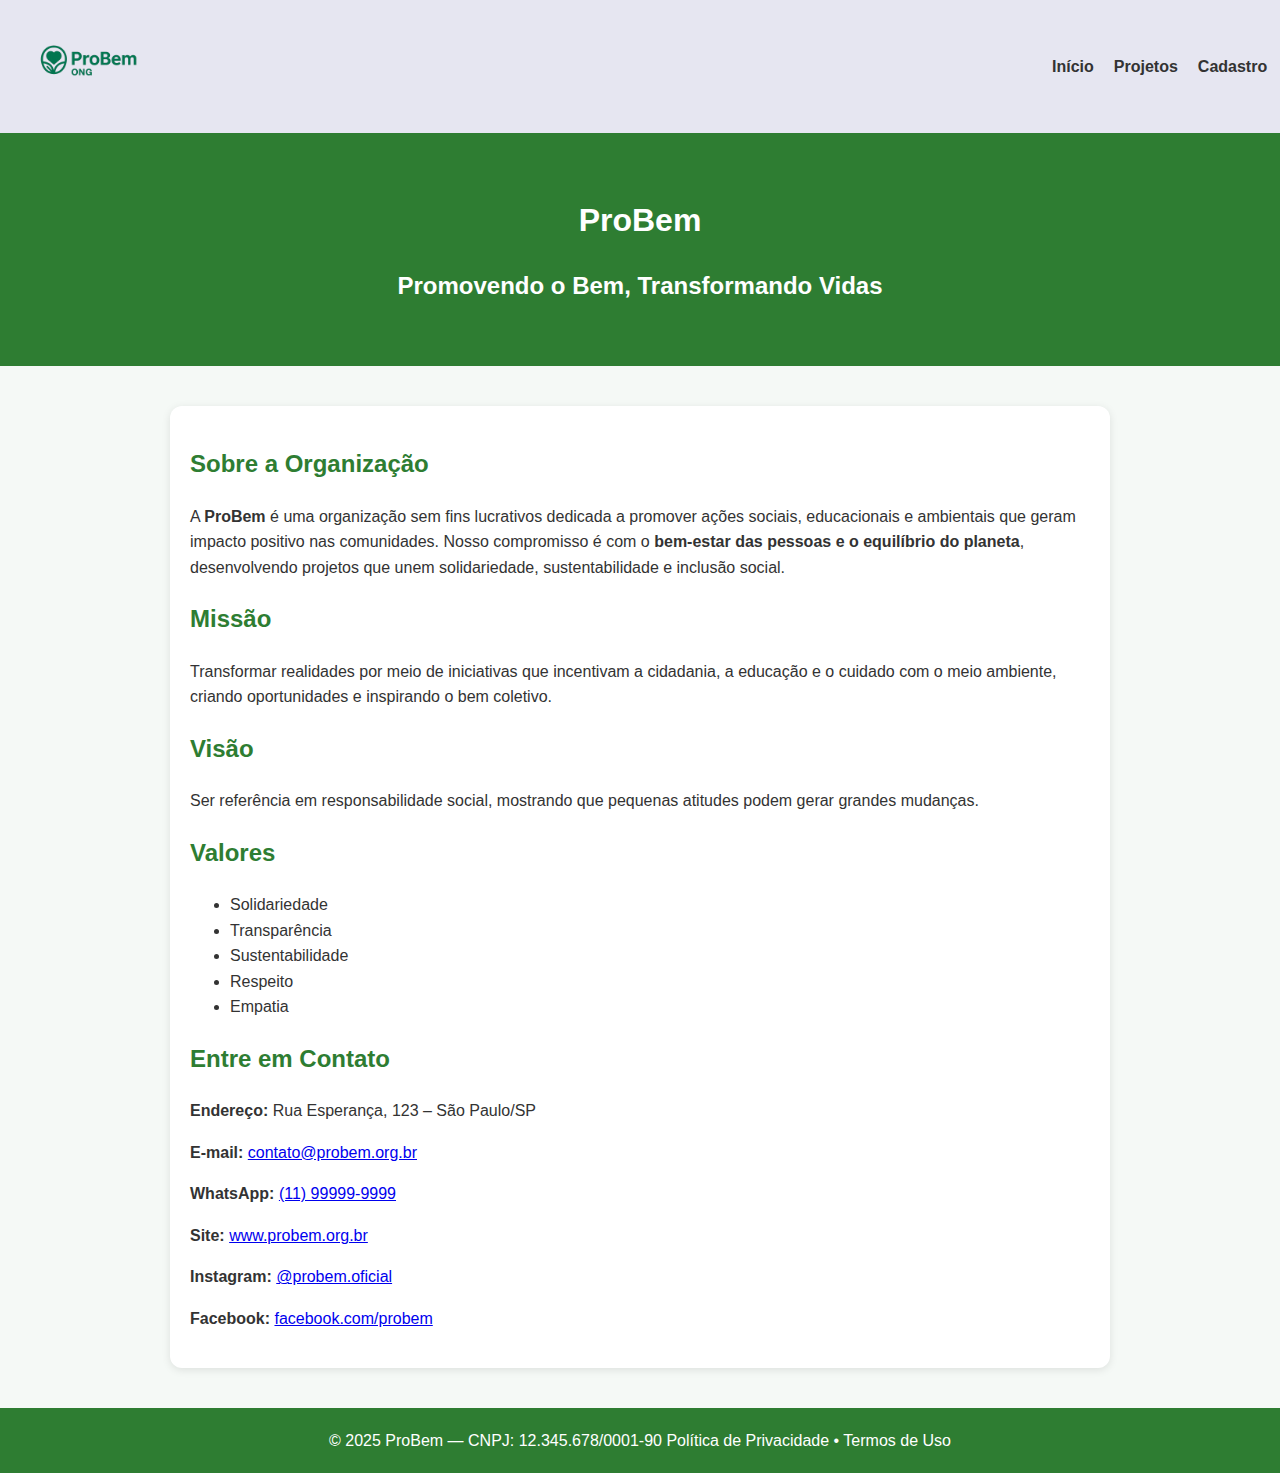
<file: Index.html>
<!DOCTYPE html>
<html lang="en">
<head>
    <meta charset="UTF-8">
    <meta name="viewport" content="width=device-width, initial-scale=1.0">
    <link rel="stylesheet" href="css/estilo.css">
    <title>Associação Esperança — Transformando Vidas</title>
</head>
<body>
   <header>
 
  <div class="caixa">
    <a href="Index.html">
      <img src="Imagens/logo.png" alt="Logo">
    </a>




    <!-- 🔹 Botão do menu hamburguer -->
    <div class="menu-hamburguer" id="btn-menu">
      <div class="linha"></div>
      <div class="linha"></div>
      <div class="linha"></div>
    </div>

    <nav class="menu" id="menu">
      <a href="Index.html">Início</a>
      <a href="projetos.html">Projetos</a>
      <a href="cadastro.html">Cadastro</a>
    </nav>
  </div>
</header>


 <main>
    <h1>ProBem</h1>
    <h2>Promovendo o Bem, Transformando Vidas</h2>
 </main>

  <section>
    <h2>Sobre a Organização</h2>
    <p>
      A <strong>ProBem</strong> é uma organização sem fins lucrativos dedicada a promover ações sociais, 
      educacionais e ambientais que geram impacto positivo nas comunidades. Nosso compromisso é com o 
      <strong>bem-estar das pessoas e o equilíbrio do planeta</strong>, desenvolvendo projetos que unem 
      solidariedade, sustentabilidade e inclusão social.
    </p>

    <h2>Missão</h2>
    <p>
      Transformar realidades por meio de iniciativas que incentivam a cidadania, a educação e o cuidado com 
      o meio ambiente, criando oportunidades e inspirando o bem coletivo.
    </p>

    <h2>Visão</h2>
    <p>
      Ser referência em responsabilidade social, mostrando que pequenas atitudes podem gerar grandes mudanças.
    </p>

    <h2>Valores</h2>
    <ul>
      <li>Solidariedade</li>
      <li>Transparência</li>
      <li>Sustentabilidade</li>
      <li>Respeito</li>
      <li>Empatia</li>
    </ul>

    
      <h2>Entre em Contato</h2>
      <p><strong>Endereço:</strong> Rua Esperança, 123 – São Paulo/SP</p>
      <p><strong>E-mail:</strong> <a href="mailto:contato@probem.org.br">contato@probem.org.br</a></p>
      <p> <strong>WhatsApp:</strong> <a href="https://wa.me/5511999999999" target="_blank">(11) 99999-9999</a></p>
      <p><strong>Site:</strong> <a href="https://www.probem.org.br" target="_blank">www.probem.org.br</a></p>
      <p><strong>Instagram:</strong> <a href="https://instagram.com/probem.oficial" target="_blank">@probem.oficial</a></p>
      <p><strong>Facebook:</strong> <a href="https://facebook.com/probem" target="_blank">facebook.com/probem</a></p>
  
  </section>












 <footer>
    
        © 2025 ProBem — CNPJ: 12.345.678/0001-90
        Política de Privacidade • Termos de Uso
   
    </footer>
    <script src="js/cadastro.js"></script>
</body>
</html>
</file>
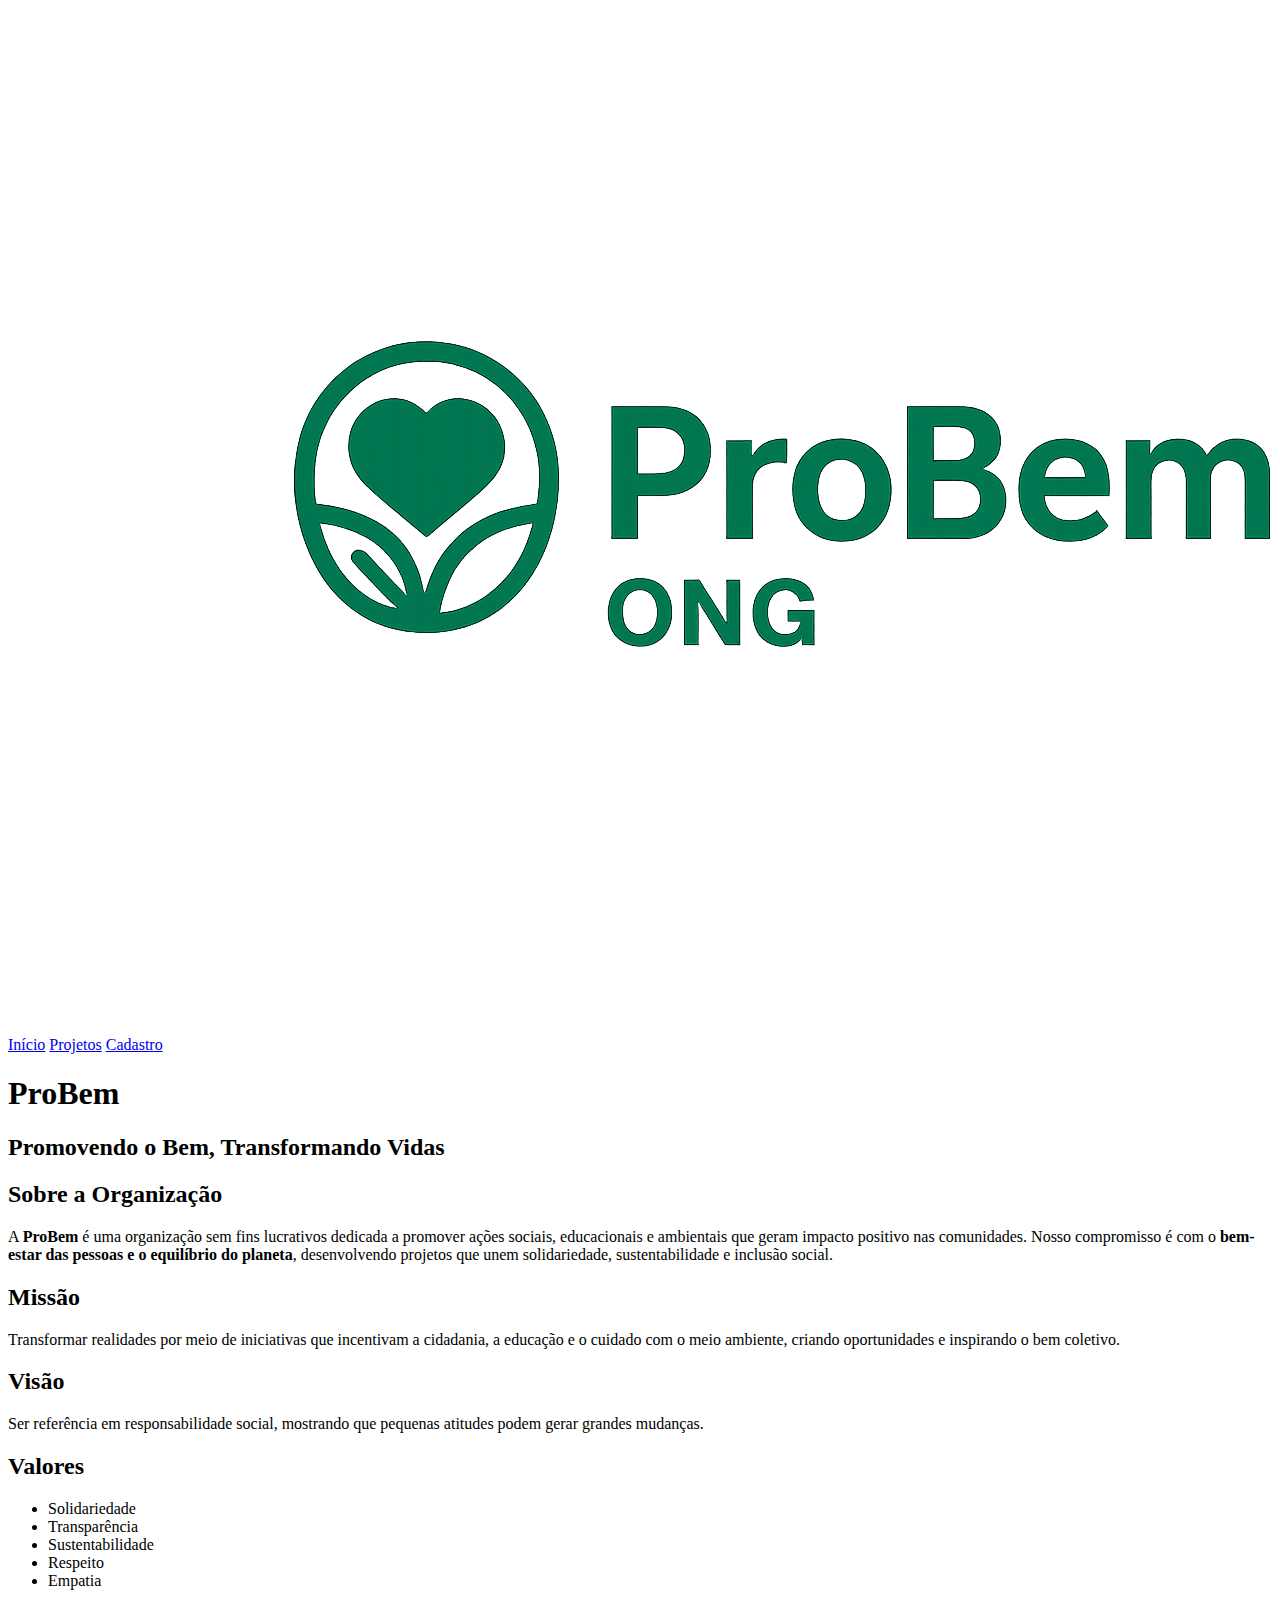
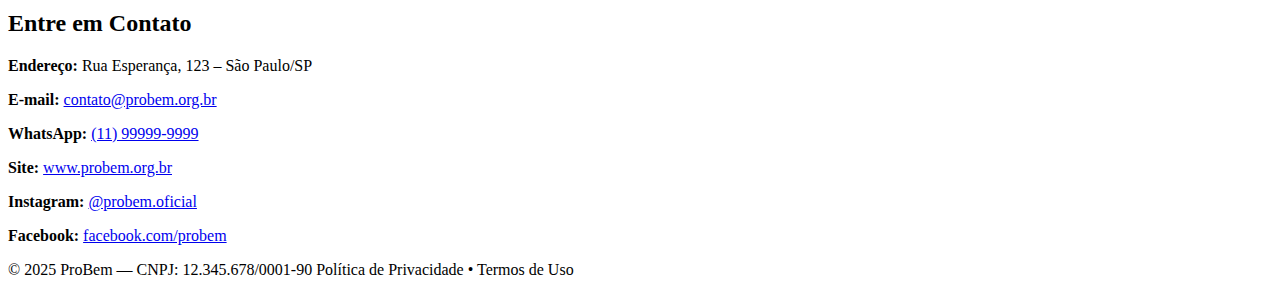
<file: Entrega 1/Index.html>
<!DOCTYPE html>
<html lang="en">
<head>
    <meta charset="UTF-8">
    <meta name="viewport" content="width=device-width, initial-scale=1.0">
    <title>Associação Esperança — Transformando Vidas</title>
</head>
<body>
<header>
  <div >
    <a href="Index.html">
      <img src="Imagens/logo.png" alt="probem">
    </a>

    <nav class="menu" >
      <a href="Index.html">Início</a>
      <a href="projetos.html">Projetos</a>
      <a href="cadastro.html">Cadastro</a>
    </nav>
  </div>
</header>


 <main>
    <h1>ProBem</h1>
    <h2>Promovendo o Bem, Transformando Vidas</h2>
 </main>

  <section>
    <h2>Sobre a Organização</h2>
    <p>
      A <strong>ProBem</strong> é uma organização sem fins lucrativos dedicada a promover ações sociais, 
      educacionais e ambientais que geram impacto positivo nas comunidades. Nosso compromisso é com o 
      <strong>bem-estar das pessoas e o equilíbrio do planeta</strong>, desenvolvendo projetos que unem 
      solidariedade, sustentabilidade e inclusão social.
    </p>

    <h2>Missão</h2>
    <p>
      Transformar realidades por meio de iniciativas que incentivam a cidadania, a educação e o cuidado com 
      o meio ambiente, criando oportunidades e inspirando o bem coletivo.
    </p>

    <h2>Visão</h2>
    <p>
      Ser referência em responsabilidade social, mostrando que pequenas atitudes podem gerar grandes mudanças.
    </p>

    <h2>Valores</h2>
    <ul>
      <li>Solidariedade</li>
      <li>Transparência</li>
      <li>Sustentabilidade</li>
      <li>Respeito</li>
      <li>Empatia</li>
    </ul>

    
      <h2>Entre em Contato</h2>
      <p><strong>Endereço:</strong> Rua Esperança, 123 – São Paulo/SP</p>
      <p><strong>E-mail:</strong> <a href="mailto:contato@probem.org.br">contato@probem.org.br</a></p>
      <p> <strong>WhatsApp:</strong> <a href="https://wa.me/5511999999999" target="_blank">(11) 99999-9999</a></p>
      <p><strong>Site:</strong> <a href="https://www.probem.org.br" target="_blank">www.probem.org.br</a></p>
      <p><strong>Instagram:</strong> <a href="https://instagram.com/probem.oficial" target="_blank">@probem.oficial</a></p>
      <p><strong>Facebook:</strong> <a href="https://facebook.com/probem" target="_blank">facebook.com/probem</a></p>
  
  </section>












 <footer>
    
        © 2025 ProBem — CNPJ: 12.345.678/0001-90
        Política de Privacidade • Termos de Uso
   
    </footer>
   
</body>
</html>
</file>
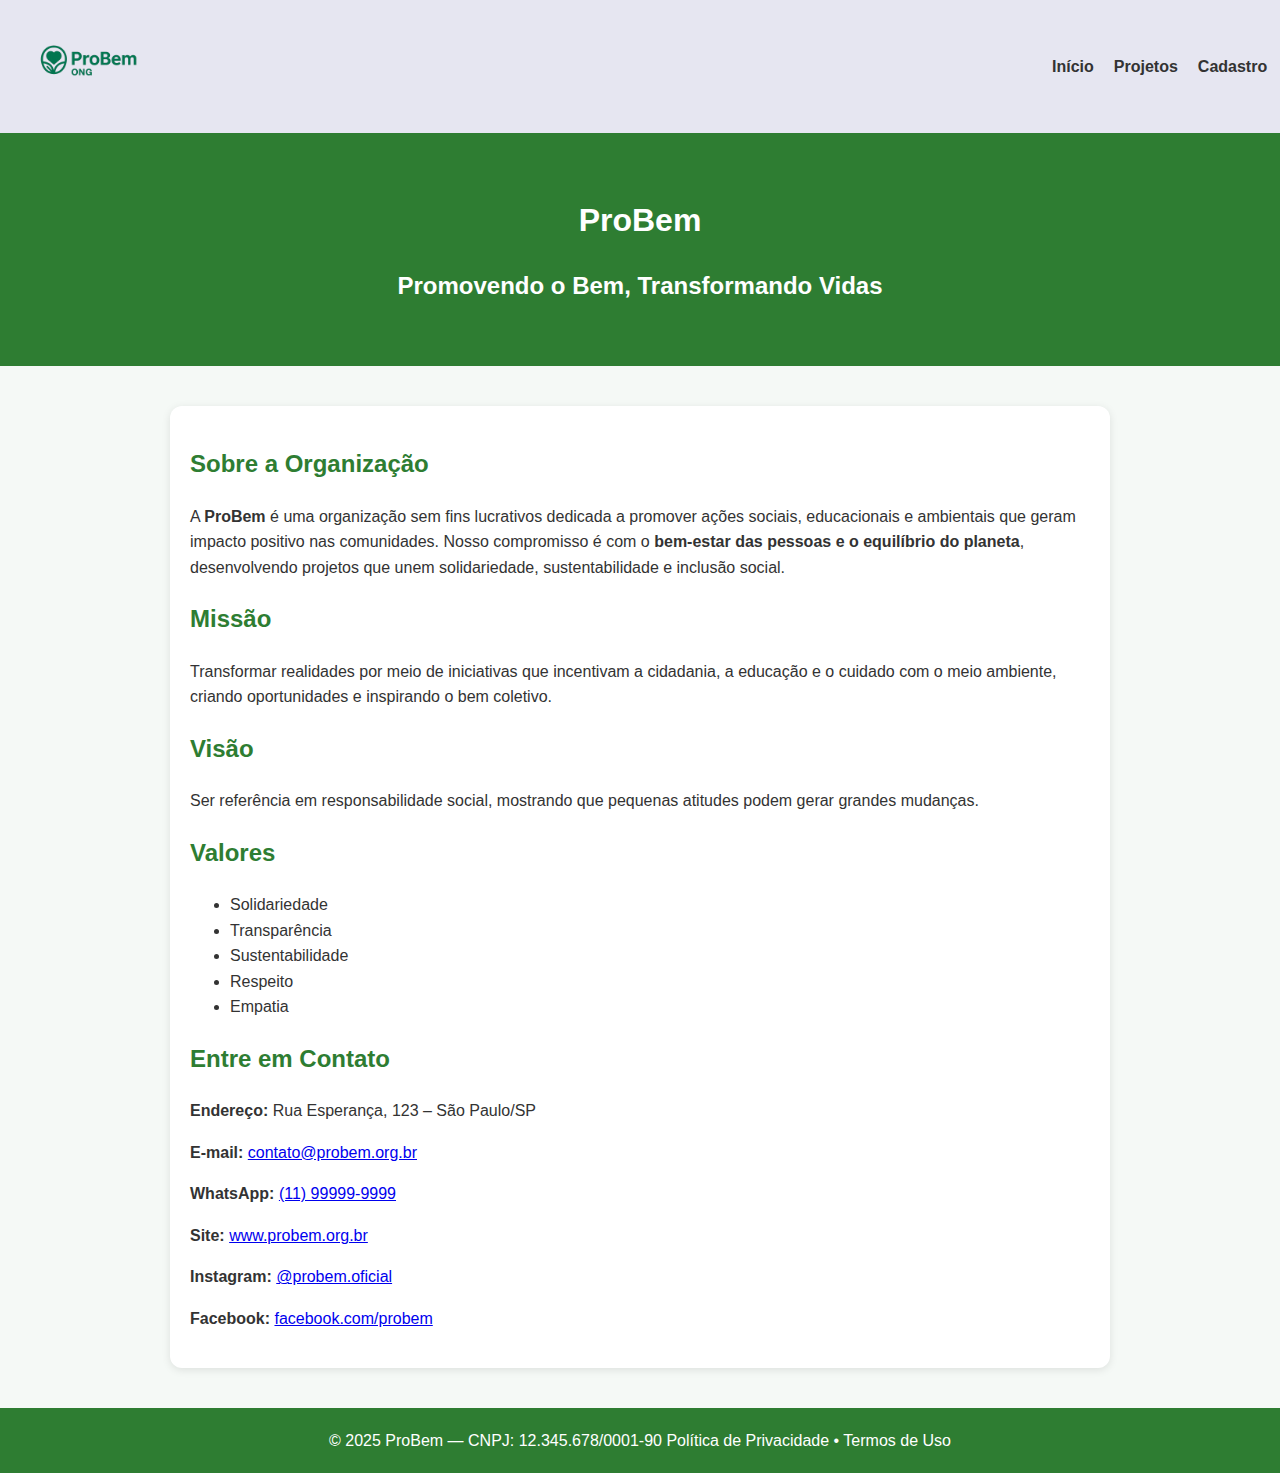
<file: Entrega 2/Index.html>
<!DOCTYPE html>
<html lang="en">
<head>
    <meta charset="UTF-8">
    <meta name="viewport" content="width=device-width, initial-scale=1.0">
    <link rel="stylesheet" href="css/estilo.css">
    <title>Associação Esperança — Transformando Vidas</title>
</head>
<body>
   <header>
 
  <div class="caixa">
    <a href="Index.html">
      <img src="Imagens/logo.png" alt="Logo">
    </a>




    <!-- 🔹 Botão do menu hamburguer -->
    <div class="menu-hamburguer" id="btn-menu">
      <div class="linha"></div>
      <div class="linha"></div>
      <div class="linha"></div>
    </div>

    <nav class="menu" id="menu">
      <a href="Index.html">Início</a>
      <a href="projetos.html">Projetos</a>
      <a href="cadastro.html">Cadastro</a>
    </nav>
  </div>
</header>


 <main>
    <h1>ProBem</h1>
    <h2>Promovendo o Bem, Transformando Vidas</h2>
 </main>

  <section>
    <h2>Sobre a Organização</h2>
    <p>
      A <strong>ProBem</strong> é uma organização sem fins lucrativos dedicada a promover ações sociais, 
      educacionais e ambientais que geram impacto positivo nas comunidades. Nosso compromisso é com o 
      <strong>bem-estar das pessoas e o equilíbrio do planeta</strong>, desenvolvendo projetos que unem 
      solidariedade, sustentabilidade e inclusão social.
    </p>

    <h2>Missão</h2>
    <p>
      Transformar realidades por meio de iniciativas que incentivam a cidadania, a educação e o cuidado com 
      o meio ambiente, criando oportunidades e inspirando o bem coletivo.
    </p>

    <h2>Visão</h2>
    <p>
      Ser referência em responsabilidade social, mostrando que pequenas atitudes podem gerar grandes mudanças.
    </p>

    <h2>Valores</h2>
    <ul>
      <li>Solidariedade</li>
      <li>Transparência</li>
      <li>Sustentabilidade</li>
      <li>Respeito</li>
      <li>Empatia</li>
    </ul>

    
      <h2>Entre em Contato</h2>
      <p><strong>Endereço:</strong> Rua Esperança, 123 – São Paulo/SP</p>
      <p><strong>E-mail:</strong> <a href="mailto:contato@probem.org.br">contato@probem.org.br</a></p>
      <p> <strong>WhatsApp:</strong> <a href="https://wa.me/5511999999999" target="_blank">(11) 99999-9999</a></p>
      <p><strong>Site:</strong> <a href="https://www.probem.org.br" target="_blank">www.probem.org.br</a></p>
      <p><strong>Instagram:</strong> <a href="https://instagram.com/probem.oficial" target="_blank">@probem.oficial</a></p>
      <p><strong>Facebook:</strong> <a href="https://facebook.com/probem" target="_blank">facebook.com/probem</a></p>
  
  </section>












 <footer>
    
        © 2025 ProBem — CNPJ: 12.345.678/0001-90
        Política de Privacidade • Termos de Uso
   
    </footer>
    
</body>
</html>
</file>
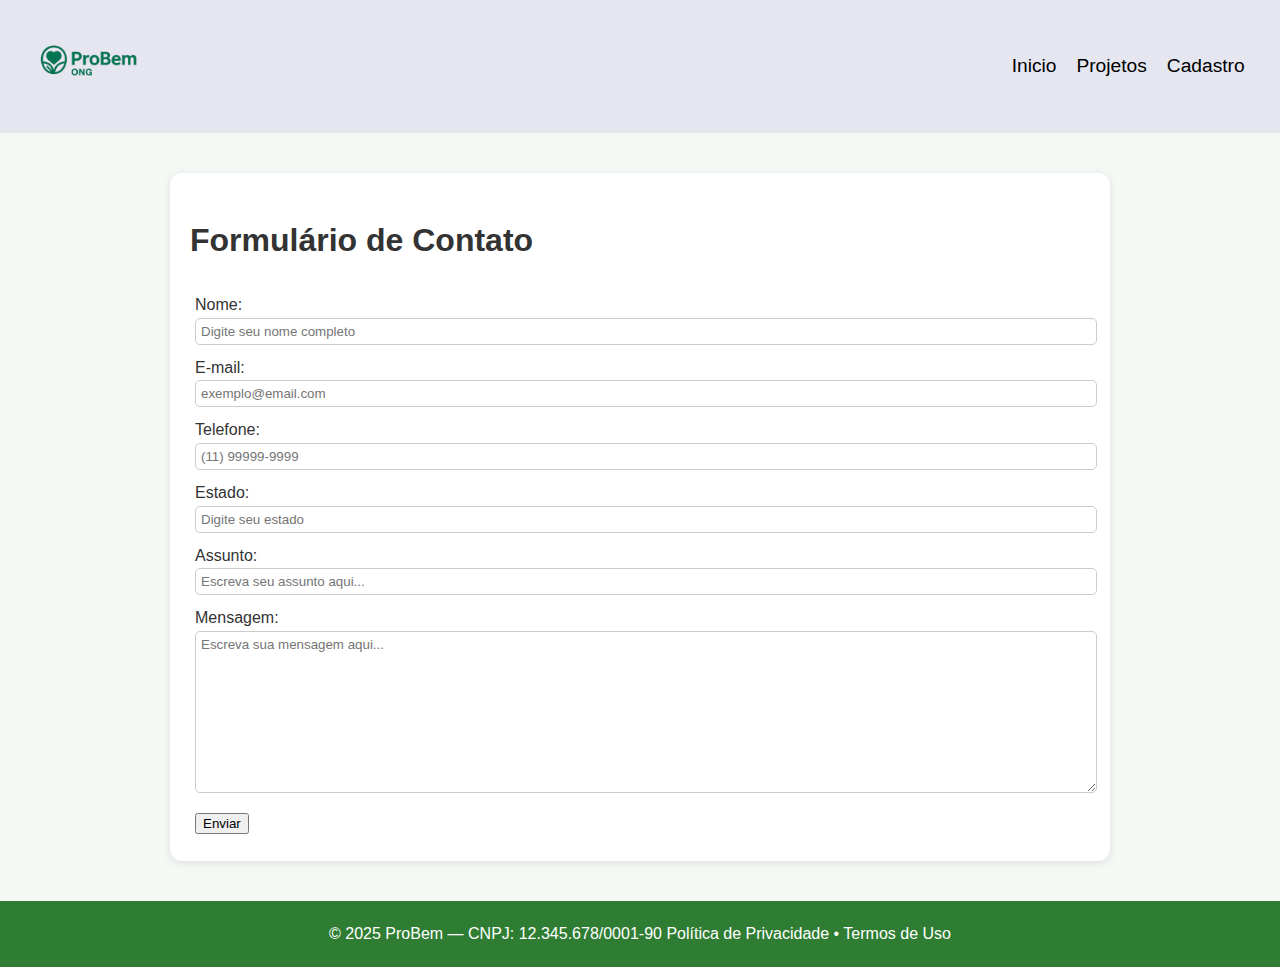
<file: cadastro.html>
<!DOCTYPE html>
<html lang="en">
<head>
    <meta charset="UTF-8">
    <meta name="viewport" content="width=device-width, initial-scale=1.0">
    <link rel="stylesheet" href="css/estilo.css">
    <title>Associação Esperança — Transformando Vidas</title>
</head>
<body>
    <header>
        <div class="caixa">
            <a href="Index.html">
<img src="Imagens/logo.png"   alt="KI BELEZA"></a>
            <nav class="caixa">
                <div><a href="Index.html">Inicio</a></div>
                <div><a href="projetos.html">Projetos</a></div>
                <div><a href="cadastro.html">Cadastro</a></div>
            </nav>
        </div>
    </header>


        <section >
           
                
                    
                        <h1>Formulário de Contato</h1>
                  
                    
                        <form>
                            <div>
                                <label for="nome">Nome:</label>
                                <input id="nome" type="text" placeholder="Digite seu nome completo" required>
                            </div>
                            <div>
                                <label for="email">E-mail:</label>
                                <input id="email" type="email"  placeholder="exemplo@email.com">
                            
                            </div>
                            <div>
                                <label for="telefone">Telefone:</label>
                                <input id="telefone" type="tel" placeholder="(11) 99999-9999" required>
                            </div>

                            <div>
                               <label for="estado">Estado:</label>
                                <input type="text" id="estado" name="estado" placeholder="Digite seu estado">
                            </div>
                            <div>
                                <label for="assunto">Assunto:</label>
                                <input id="assunto" type="text" placeholder="Escreva seu assunto aqui..." required>
                            </div>
                            <div>
                                <label for="mensagem">Mensagem:</label>
                                <textarea id="mensagem" rows="10" placeholder="Escreva sua mensagem aqui..." required></textarea>
                            </div>
                            <div >
                                <button class="botao botao-principal" type="submit">Enviar</button>
                            </div>
                        </form>
                  
             
            
        </section>


















 <footer>
    
        © 2025 ProBem — CNPJ: 12.345.678/0001-90
        Política de Privacidade • Termos de Uso
   
    </footer>
    
</body>
</html>
</file>
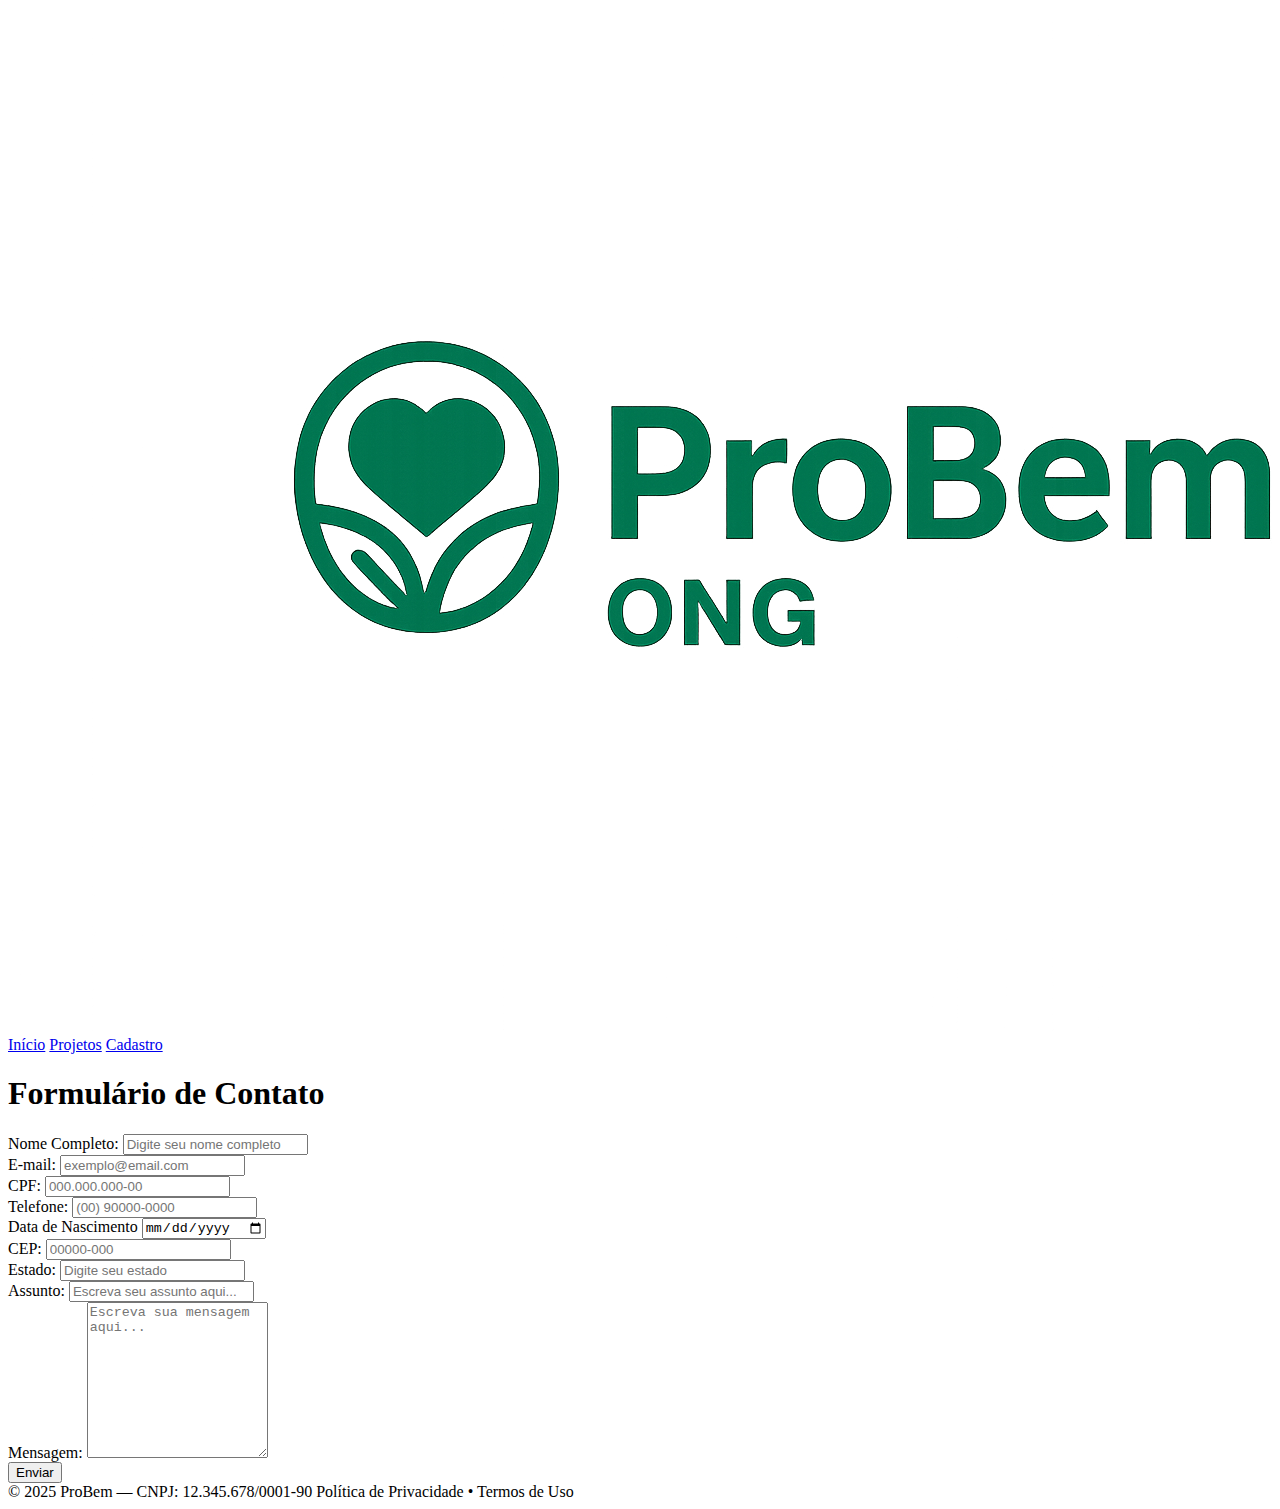
<file: Entrega 1/cadastro.html>
<!DOCTYPE html>
<html lang="en">
<head>
    <meta charset="UTF-8">
    <meta name="viewport" content="width=device-width, initial-scale=1.0">

    <title>Associação Esperança — Transformando Vidas</title>
 
</head>
<body>
<header>
  <div >
    <a href="Index.html">
      <img src="Imagens/logo.png" alt="probem">
    </a>

    <nav class="menu" >
      <a href="Index.html">Início</a>
      <a href="projetos.html">Projetos</a>
      <a href="cadastro.html">Cadastro</a>
    </nav>
  </div>
</header>

        <section >
           
                
                    
                        <h1>Formulário de Contato</h1>
                   
                    
                        <form id="cadastro">

                          <!-- Dados Pessoais -->
                            <div>
                                <label for="nome">Nome Completo:</label>
                                <input id="nome" type="text" placeholder="Digite seu nome completo" >
                            </div>
                            <div>
                                <label for="email">E-mail:</label>
                                <input id="email" type="email"  placeholder="exemplo@email.com">
                            
                            </div>
                            <div>
                               <label>CPF:</label>
                               <input type="text" id="cpf" placeholder="000.000.000-00" maxlength="14"></div>
                               
                            <div>
                                <label for="telefone">Telefone:</label>
                                <input id="telefone" placeholder="(00) 90000-0000" maxlength="15" ></div>
                            
                             <div>                    
                              <label for="nascimento">Data de Nascimento</label>
                                 <input type="date" id="nascimento" name="nascimento" required></div> 

                              <!-- Endereço -->

                                  <div>
                                   <label>CEP:</label>
                                   <input type="text" id="cep" placeholder="00000-000" maxlength="9"></div>
                            <div>
                               <label for="estado">Estado:</label>
                                <input type="text" id="estado" name="estado" placeholder="Digite seu estado">
                            </div>
                            <div>
                                <label for="assunto">Assunto:</label>
                                <input id="assunto" type="text" placeholder="Escreva seu assunto aqui...">
                            </div>
                            <div>
                                <label for="mensagem">Mensagem:</label>
                                <textarea id="mensagem" rows="10" placeholder="Escreva sua mensagem aqui..." ></textarea>
                            </div>
                            <div >
                                <button id="btnform" class="botao botao-principal" type="submit">Enviar</button>
                            </div>
                        </form>
                  
             
            
        </section>

















 <footer>
    
        © 2025 ProBem — CNPJ: 12.345.678/0001-90
        Política de Privacidade • Termos de Uso
   
    </footer>
    

</body>
</html>
</file>
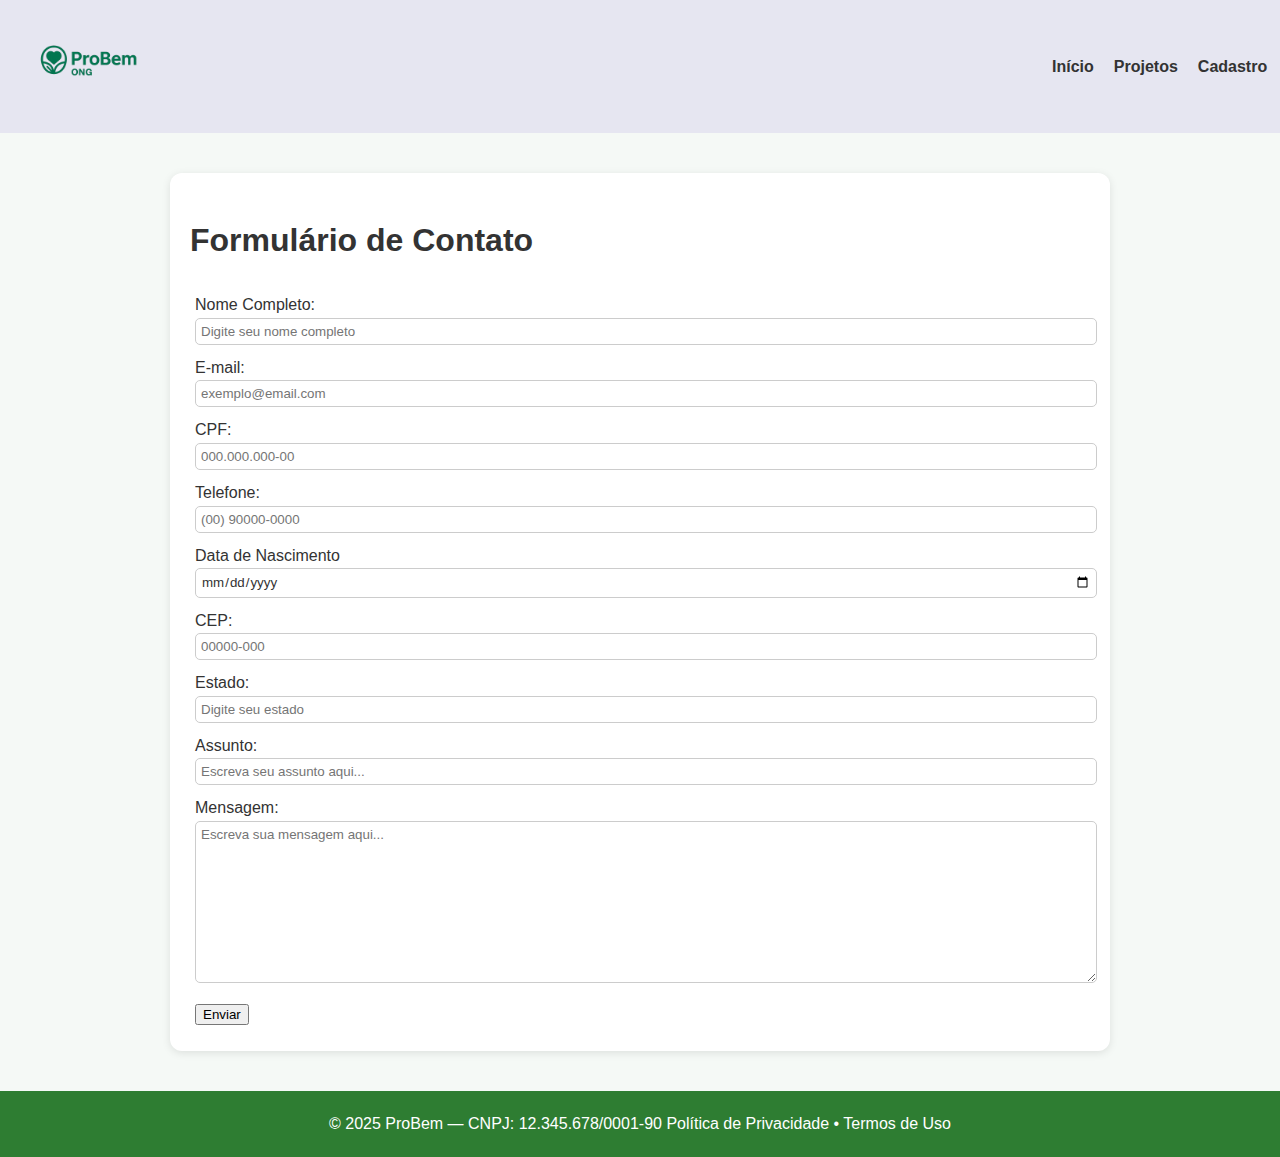
<file: Entrega 2/cadastro.html>
<!DOCTYPE html>
<html lang="en">
<head>
    <meta charset="UTF-8">
    <meta name="viewport" content="width=device-width, initial-scale=1.0">
    <link rel="stylesheet" href="css/estilo.css">
    <title>Associação Esperança — Transformando Vidas</title>
 
</head>
<body>
<header>
  <div class="caixa">
    <a href="Index.html">
      <img src="Imagens/logo.png" alt="probem">
    </a>

    <!-- 🔹 Botão do menu hamburguer -->
    <div class="menu-hamburguer" id="btn-menu">
      <div class="linha"></div>
      <div class="linha"></div>
      <div class="linha"></div>
    </div>

    <nav class="menu" id="menu">
      <a href="Index.html">Início</a>
      <a href="projetos.html">Projetos</a>
      <a href="cadastro.html">Cadastro</a>
    </nav>
  </div>
</header>

        <section >
           
                
                    
                        <h1>Formulário de Contato</h1>
                   
                    
                        <form id="cadastro">

                          <!-- Dados Pessoais -->
                            <div>
                                <label for="nome">Nome Completo:</label>
                                <input id="nome" type="text" placeholder="Digite seu nome completo" >
                            </div>
                            <div>
                                <label for="email">E-mail:</label>
                                <input id="email" type="email"  placeholder="exemplo@email.com">
                            
                            </div>
                            <div>
                               <label>CPF:</label>
                               <input type="text" id="cpf" placeholder="000.000.000-00" maxlength="14"></div>
                               
                            <div>
                                <label for="telefone">Telefone:</label>
                                <input id="telefone" placeholder="(00) 90000-0000" maxlength="15" ></div>
                            
                             <div>                    
                              <label for="nascimento">Data de Nascimento</label>
                                 <input type="date" id="nascimento" name="nascimento" required></div> 

                              <!-- Endereço -->

                                  <div>
                                   <label>CEP:</label>
                                   <input type="text" id="cep" placeholder="00000-000" maxlength="9"></div>
                            <div>
                               <label for="estado">Estado:</label>
                                <input type="text" id="estado" name="estado" placeholder="Digite seu estado">
                            </div>
                            <div>
                                <label for="assunto">Assunto:</label>
                                <input id="assunto" type="text" placeholder="Escreva seu assunto aqui...">
                            </div>
                            <div>
                                <label for="mensagem">Mensagem:</label>
                                <textarea id="mensagem" rows="10" placeholder="Escreva sua mensagem aqui..." ></textarea>
                            </div>
                            <div >
                                <button id="btnform" class="botao botao-principal" type="submit">Enviar</button>
                            </div>
                        </form>
                  
             
            
        </section>

















 <footer>
    
        © 2025 ProBem — CNPJ: 12.345.678/0001-90
        Política de Privacidade • Termos de Uso
   
    </footer>
    

</body>
</html>
</file>
<file: css/estilo.css>
/* Destaque visível ao focar */
a:focus, button:focus, input:focus, textarea:focus {
  outline: 3px solid #4b9704; /* cor visível e contraste */
  outline-offset: 2px;
}




/* Regiao Cabeçalho */
header {
    background-color: #e6e6f1;
    color: rgb(0, 0, 0);
    
}

.caixa a:hover{
    color: rgb(75, 151, 4)
}


header>div>a>img {
    width: 150px;
}
header>div>nav>div {
    padding: 10px;
}
header>div>nav>div a, header>div>nav>div a:visited, header>div>nav>div a:link {
    color: rgb(0, 0, 0);
    text-decoration: none;
    font-size: 120%;
}

.caixa {
    display: flex;
    align-items: center;
    justify-content: space-between;
    padding: 1%;

}


/* /* CORPO DA PAGINA **/
    body {
      font-family: "Segoe UI", Arial, sans-serif;
      margin: 0;
      background-color: #f5f9f6;
      color: #333;
      line-height: 1.6;
    }

   section {
      max-width: 900px;
      margin: 40px auto;
      padding: 20px;
      background: white;
      border-radius: 12px;
      box-shadow: 0 2px 8px rgba(0,0,0,0.1);
    }
  
    
section h2{
    color: #2e7d32;
}
main{
    text-align: center;
      background-color: #2e7d32;
      color: white;
      text-align: center;
      padding: 40px 20px;
      margin-bottom: 10px;   
}

a:hover{
    color: rgb(250, 1, 1)
}






/* Rodape */

    footer {
      text-align: center;
      background: #2e7d32;
      color: white;
      padding: 20px;
      margin-top: 40px;
    }



.p-15 {
  padding: 40px;
  background-color: #f5f9f6;
}

/* Título */
.titulo {
  text-align: center;
  margin-bottom: 30px;
}

.titulo-bg-principal {
  background-color: #007a33;
  color: #fff;
  padding: 10px 0;
  border-radius: 8px;
}

/* ----------- GRID DA EQUIPE ----------- */
.flex {
  display: grid;
  grid-template-columns: repeat(5, 1fr); /* 5 colunas iguais */
  gap: 20px;
  text-align: center;
}

/* Imagens da equipe */
.circulo {
  width: 120px;
  height: 120px;
  border-radius: 50%;
  object-fit: cover;
  border: 3px solid #007a33;
  margin-bottom: 10px;
}

/* Texto dos nomes e funções */
.text-principal {
  color: #007a33;
}

.text-negrito {
  font-weight: bold;
}

/* Centralização */
.text-centralizado {
  text-align: center;
}


/* PAGINA PROJETOS */
.projetos {
    display: flex;
    flex-wrap: wrap;
    justify-content: center;
    gap: 20px;
}

.projeto {
    background: #ffffff;
    color: #333;
    border-radius: 10px;
    box-shadow: 0 0 10px rgba(0,0,0,0.1);
    width: 300px;
    padding: 15px;
    text-align: center;
}

.projeto img {
    width: 100%;
    border-radius: 10px;
}






/* Formulario de contato */
form>div{
    padding: 5px;
}

form>div>label {
    display: flex;
    flex-wrap: wrap;
}

form>div>input, form>div>textarea {
    width: 100%;
    border: 1px solid #ccc;
    border-radius: 5px;
    font-family: 'Segoe UI', Tahoma, Geneva, Verdana, sans-serif;
    padding: 5px;
    color: #333;
}







/* ----------- RESPONSIVIDADE ----------- */

/* Tablets (até 992px) → 3 colunas */
@media (max-width: 992px) {
  .flex {
    grid-template-columns: repeat(3, 1fr);
  }
}

/* Celulares (até 600px) → 2 colunas */
@media (max-width: 600px) {
  .flex {
    grid-template-columns: repeat(2, 1fr);
  }
}

/* Telas pequenas (até 400px) → 1 coluna */
@media (max-width: 400px) {
  .flex {
    grid-template-columns: 1fr;
  }
}








/* --- MENU RESPONSIVO --- */

/* Botão hamburguer (esconde no PC) */
.menu-hamburguer {
  display: none;
  flex-direction: column;
  cursor: pointer;
  gap: 5px;
}

.menu-hamburguer .linha {
  width: 25px;
  height: 3px;
  background-color: #333;
  border-radius: 4px;
  transition: all 0.3s;
}

/* Menu normal no PC */
.menu {
  display: flex;
  gap: 20px;
}

.menu a {
  text-decoration: none;
  color: #333;
  font-weight: bold;
}

/* Responsivo (celular e tablet) */
@media (max-width: 768px) {
  .menu-hamburguer {
    display: flex;
  }

  .menu {
    position: absolute;
    top: 70px; /* abaixo do header */
    left: 0;
    background-color: white;
    width: 100%;
    flex-direction: column;
    align-items: center;
    display: none;
    padding: 10px 0;
    box-shadow: 0 2px 10px rgba(0,0,0,0.2);
  }

  .menu a {
    padding: 10px 0;
    color: #333;
    width: 100%;
    text-align: center;
  }

  .menu.ativo {
    display: flex;
  }

  /* Animação do X */
  .menu-hamburguer.ativo .linha:nth-child(1) {
    transform: rotate(45deg) translate(5px, 5px);
  }

  .menu-hamburguer.ativo .linha:nth-child(2) {
    opacity: 0;
  }

  .menu-hamburguer.ativo .linha:nth-child(3) {
    transform: rotate(-45deg) translate(6px, -6px);
  }
}
</file>
<file: Entrega 2/css/estilo.css>
/* Destaque visível ao focar */
a:focus, button:focus, input:focus, textarea:focus {
  outline: 3px solid #4b9704; /* cor visível e contraste */
  outline-offset: 2px;
}




/* Regiao Cabeçalho */
header {
    background-color: #e6e6f1;
    color: rgb(0, 0, 0);
    
}

.caixa a:hover{
    color: rgb(75, 151, 4)
}


header>div>a>img {
    width: 150px;
}
header>div>nav>div {
    padding: 10px;
}
header>div>nav>div a, header>div>nav>div a:visited, header>div>nav>div a:link {
    color: rgb(0, 0, 0);
    text-decoration: none;
    font-size: 120%;
}

.caixa {
    display: flex;
    align-items: center;
    justify-content: space-between;
    padding: 1%;

}


/* /* CORPO DA PAGINA **/
    body {
      font-family: "Segoe UI", Arial, sans-serif;
      margin: 0;
      background-color: #f5f9f6;
      color: #333;
      line-height: 1.6;
    }

   section {
      max-width: 900px;
      margin: 40px auto;
      padding: 20px;
      background: white;
      border-radius: 12px;
      box-shadow: 0 2px 8px rgba(0,0,0,0.1);
    }
  
    
section h2{
    color: #2e7d32;
}
main{
    text-align: center;
      background-color: #2e7d32;
      color: white;
      text-align: center;
      padding: 40px 20px;
      margin-bottom: 10px;   
}

a:hover{
    color: rgb(250, 1, 1)
}






/* Rodape */

    footer {
      text-align: center;
      background: #2e7d32;
      color: white;
      padding: 20px;
      margin-top: 40px;
    }



.p-15 {
  padding: 40px;
  background-color: #f5f9f6;
}

/* Título */
.titulo {
  text-align: center;
  margin-bottom: 30px;
}

.titulo-bg-principal {
  background-color: #007a33;
  color: #fff;
  padding: 10px 0;
  border-radius: 8px;
}

/* ----------- GRID DA EQUIPE ----------- */
.flex {
  display: grid;
  grid-template-columns: repeat(5, 1fr); /* 5 colunas iguais */
  gap: 20px;
  text-align: center;
}

/* Imagens da equipe */
.circulo {
  width: 120px;
  height: 120px;
  border-radius: 50%;
  object-fit: cover;
  border: 3px solid #007a33;
  margin-bottom: 10px;
}

/* Texto dos nomes e funções */
.text-principal {
  color: #007a33;
}

.text-negrito {
  font-weight: bold;
}

/* Centralização */
.text-centralizado {
  text-align: center;
}


/* PAGINA PROJETOS */
.projetos {
    display: flex;
    flex-wrap: wrap;
    justify-content: center;
    gap: 20px;
}

.projeto {
    background: #ffffff;
    color: #333;
    border-radius: 10px;
    box-shadow: 0 0 10px rgba(0,0,0,0.1);
    width: 300px;
    padding: 15px;
    text-align: center;
}

.projeto img {
    width: 100%;
    border-radius: 10px;
}






/* Formulario de contato */
form>div{
    padding: 5px;
}

form>div>label {
    display: flex;
    flex-wrap: wrap;
}

form>div>input, form>div>textarea {
    width: 100%;
    border: 1px solid #ccc;
    border-radius: 5px;
    font-family: 'Segoe UI', Tahoma, Geneva, Verdana, sans-serif;
    padding: 5px;
    color: #333;
}







/* ----------- RESPONSIVIDADE ----------- */

/* Tablets (até 992px) → 3 colunas */
@media (max-width: 992px) {
  .flex {
    grid-template-columns: repeat(3, 1fr);
  }
}

/* Celulares (até 600px) → 2 colunas */
@media (max-width: 600px) {
  .flex {
    grid-template-columns: repeat(2, 1fr);
  }
}

/* Telas pequenas (até 400px) → 1 coluna */
@media (max-width: 400px) {
  .flex {
    grid-template-columns: 1fr;
  }
}








/* --- MENU RESPONSIVO --- */

/* Botão hamburguer (esconde no PC) */
.menu-hamburguer {
  display: none;
  flex-direction: column;
  cursor: pointer;
  gap: 5px;
}

.menu-hamburguer .linha {
  width: 25px;
  height: 3px;
  background-color: #333;
  border-radius: 4px;
  transition: all 0.3s;
}

/* Menu normal no PC */
.menu {
  display: flex;
  gap: 20px;
}

.menu a {
  text-decoration: none;
  color: #333;
  font-weight: bold;
}

/* Responsivo (celular e tablet) */
@media (max-width: 768px) {
  .menu-hamburguer {
    display: flex;
  }

  .menu {
    position: absolute;
    top: 70px; /* abaixo do header */
    left: 0;
    background-color: white;
    width: 100%;
    flex-direction: column;
    align-items: center;
    display: none;
    padding: 10px 0;
    box-shadow: 0 2px 10px rgba(0,0,0,0.2);
  }

  .menu a {
    padding: 10px 0;
    color: #333;
    width: 100%;
    text-align: center;
  }

  .menu.ativo {
    display: flex;
  }

  /* Animação do X */
  .menu-hamburguer.ativo .linha:nth-child(1) {
    transform: rotate(45deg) translate(5px, 5px);
  }

  .menu-hamburguer.ativo .linha:nth-child(2) {
    opacity: 0;
  }

  .menu-hamburguer.ativo .linha:nth-child(3) {
    transform: rotate(-45deg) translate(6px, -6px);
  }
}
</file>
